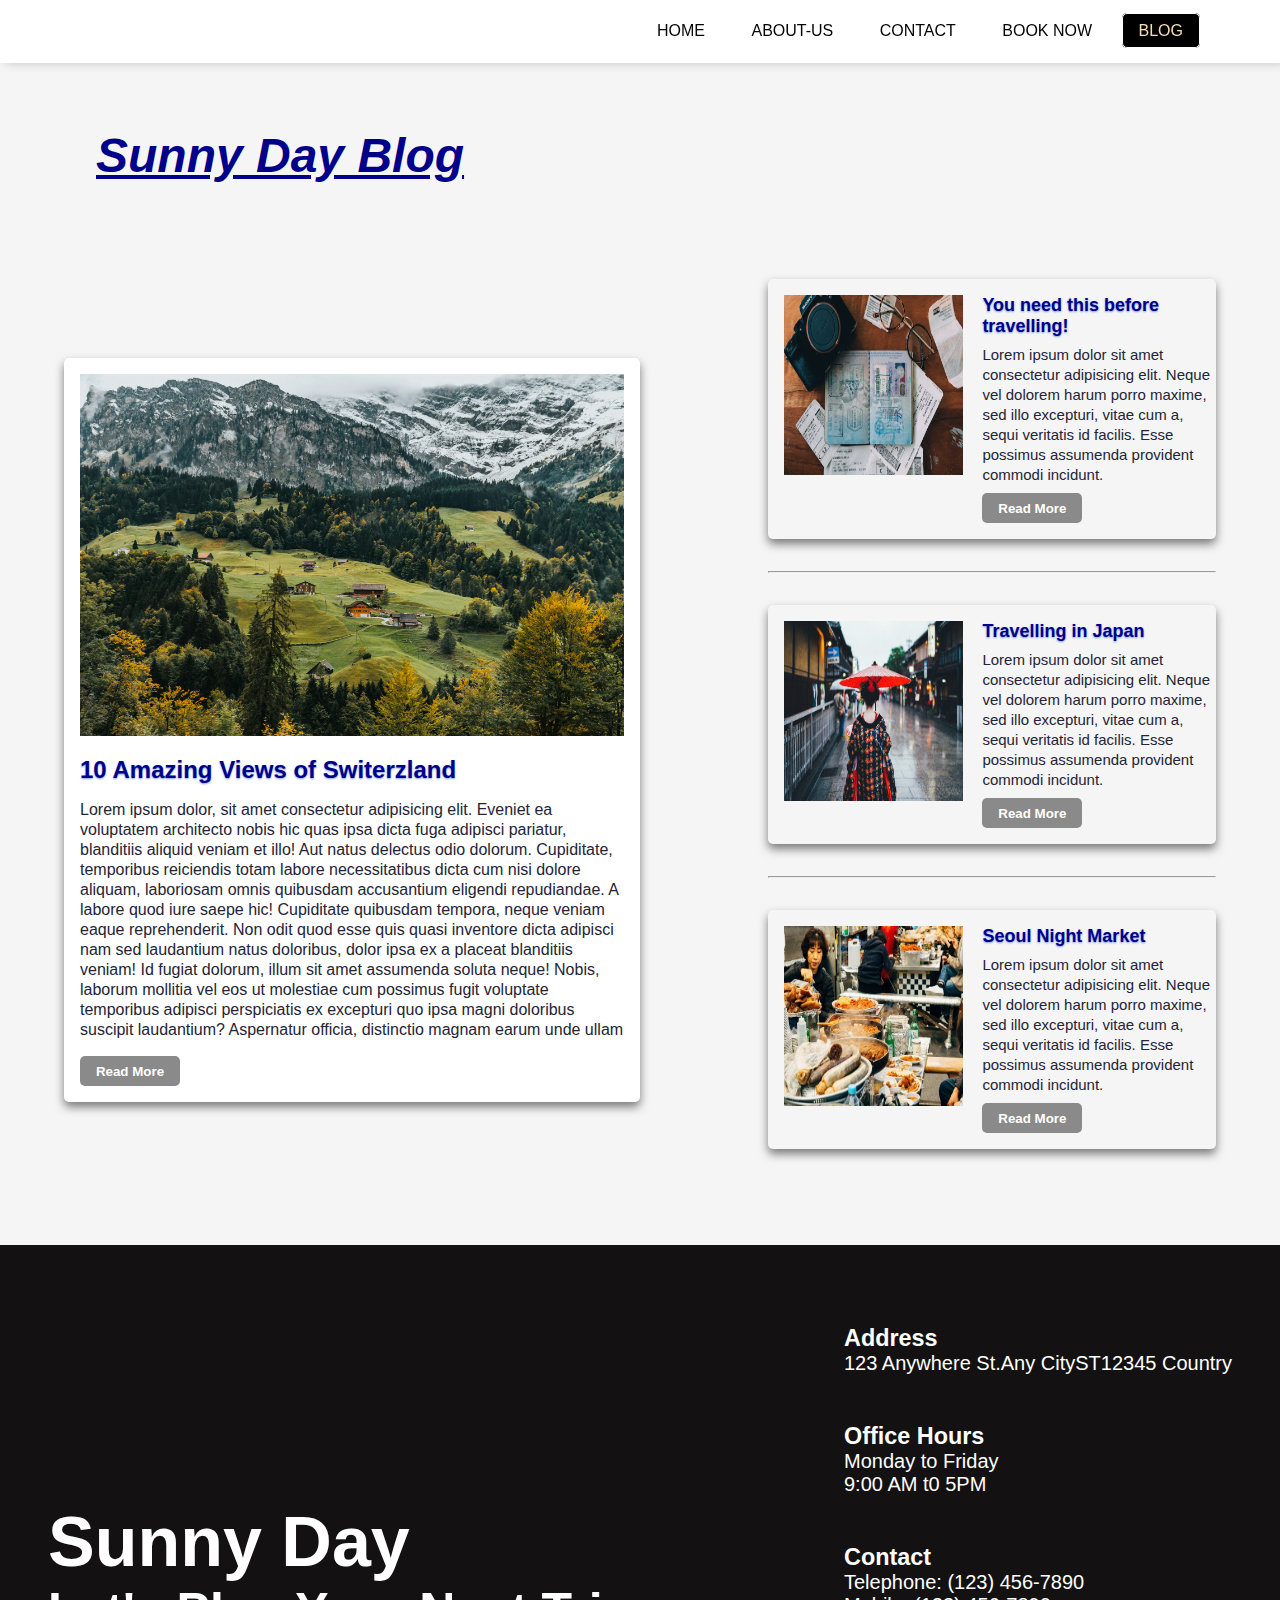
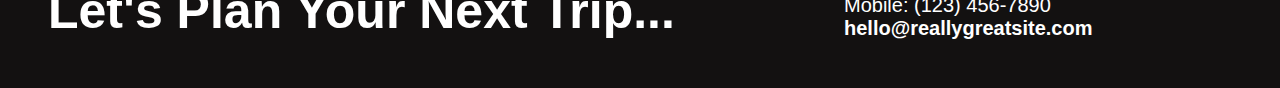
<file: travel_and_tour/blog/blog.html>
<!DOCTYPE html>
<html lang="en">
  <head>
    <meta charset="UTF-8" />
    <meta name="viewport" content="width=device-width, initial-scale=1.0" />
    <title>Blog</title>
    <link rel="stylesheet" href="blog.css" />
    <link rel="stylesheet" href="../index.css" />
    <link rel="stylesheet" href="../book-now/booknow.css" />
    <script></script>
  </head>
  <body>
    <navbar class="nav-bar">
      <ul class="navigation">
        <li><a href="../index.html">Home</a></li>
        <li>
          <a href="../about-us/aboutus.html">About-us</a>
        </li>
        <li><a href="../contact-us/contact.html">Contact</a></li>
        <li><a href="../book-now/booknow.html">Book Now</a></li>
        <li><a class="active-nav" href="blog.html">Blog</a></li>
      </ul>
    </navbar>

    <h1 class="blog-heading"><i>Sunny Day Blog</i></h1>

    <div class="travel-blog-container">
      <div class="blog appears-x">
        <div class="blog-img-container">
          <img src="../assets/blog1.jpg" alt="" />
        </div>
        <h2>10 Amazing Views of Switerzland</h2>
        <p>
          Lorem ipsum dolor, sit amet consectetur adipisicing elit. Eveniet ea
          voluptatem architecto nobis hic quas ipsa dicta fuga adipisci
          pariatur, blanditiis aliquid veniam et illo! Aut natus delectus odio
          dolorum. Cupiditate, temporibus reiciendis totam labore necessitatibus
          dicta cum nisi dolore aliquam, laboriosam omnis quibusdam accusantium
          eligendi repudiandae. A labore quod iure saepe hic! Cupiditate
          quibusdam tempora, neque veniam eaque reprehenderit. Non odit quod
          esse quis quasi inventore dicta adipisci nam sed laudantium natus
          doloribus, dolor ipsa ex a placeat blanditiis veniam! Id fugiat
          dolorum, illum sit amet assumenda soluta neque! Nobis, laborum
          mollitia vel eos ut molestiae cum possimus fugit voluptate temporibus
          adipisci perspiciatis ex excepturi quo ipsa magni doloribus suscipit
          laudantium? Aspernatur officia, distinctio magnam earum unde ullam
        </p>
        <button>Read More</button>
      </div>

      <div class="topics-container fade-in delay">
        <div class="topics">
          <div class="topic">
            <img src="../assets/blog2.jpg" alt="blog2" />
            <div class="about-topic">
              <h2>You need this before travelling!</h2>
              <p>
                Lorem ipsum dolor sit amet consectetur adipisicing elit. Neque
                vel dolorem harum porro maxime, sed illo excepturi, vitae cum a,
                sequi veritatis id facilis. Esse possimus assumenda provident
                commodi incidunt.
              </p>
              <button>Read More</button>
            </div>
          </div>

          <hr />

          <div class="topic">
            <img src="../assets/blog3.jpg" alt="blog3" />
            <div class="about-topic">
              <h2>Travelling in Japan</h2>
              <p>
                Lorem ipsum dolor sit amet consectetur adipisicing elit. Neque
                vel dolorem harum porro maxime, sed illo excepturi, vitae cum a,
                sequi veritatis id facilis. Esse possimus assumenda provident
                commodi incidunt.
              </p>
              <button>Read More</button>
            </div>
          </div>

          <hr />

          <div class="topic">
            <img src="../assets/blog4.jpg" alt="blog2" />
            <div class="about-topic">
              <h2>Seoul Night Market</h2>
              <p>
                Lorem ipsum dolor sit amet consectetur adipisicing elit. Neque
                vel dolorem harum porro maxime, sed illo excepturi, vitae cum a,
                sequi veritatis id facilis. Esse possimus assumenda provident
                commodi incidunt.
              </p>
              <button>Read More</button>
            </div>
          </div>
        </div>
      </div>
    </div>

    <footer>
      <div class="footer-img-div">
        <h2>Sunny Day</h2>
        <h1>Let's Plan Your Next Trip...</h1>
      </div>
      <div class="footer-contact">
        <div class="footer-address">
          <h3>Address</h3>
          <p>123 Anywhere St.Any CityST12345 Country</p>
        </div>
        <div class="footer-office-hour">
          <h3>Office Hours</h3>
          <p>Monday to Friday</p>
          <p>9:00 AM t0 5PM</p>
        </div>
        <div class="footer-contact">
          <h3>Contact</h3>
          <p>Telephone: (123) 456-7890</p>
          <p>Mobile: (123) 456-7890</p>
          <p><b>hello@reallygreatsite.com</b></p>
        </div>
      </div>
    </footer>
  </body>
</html>
</file>
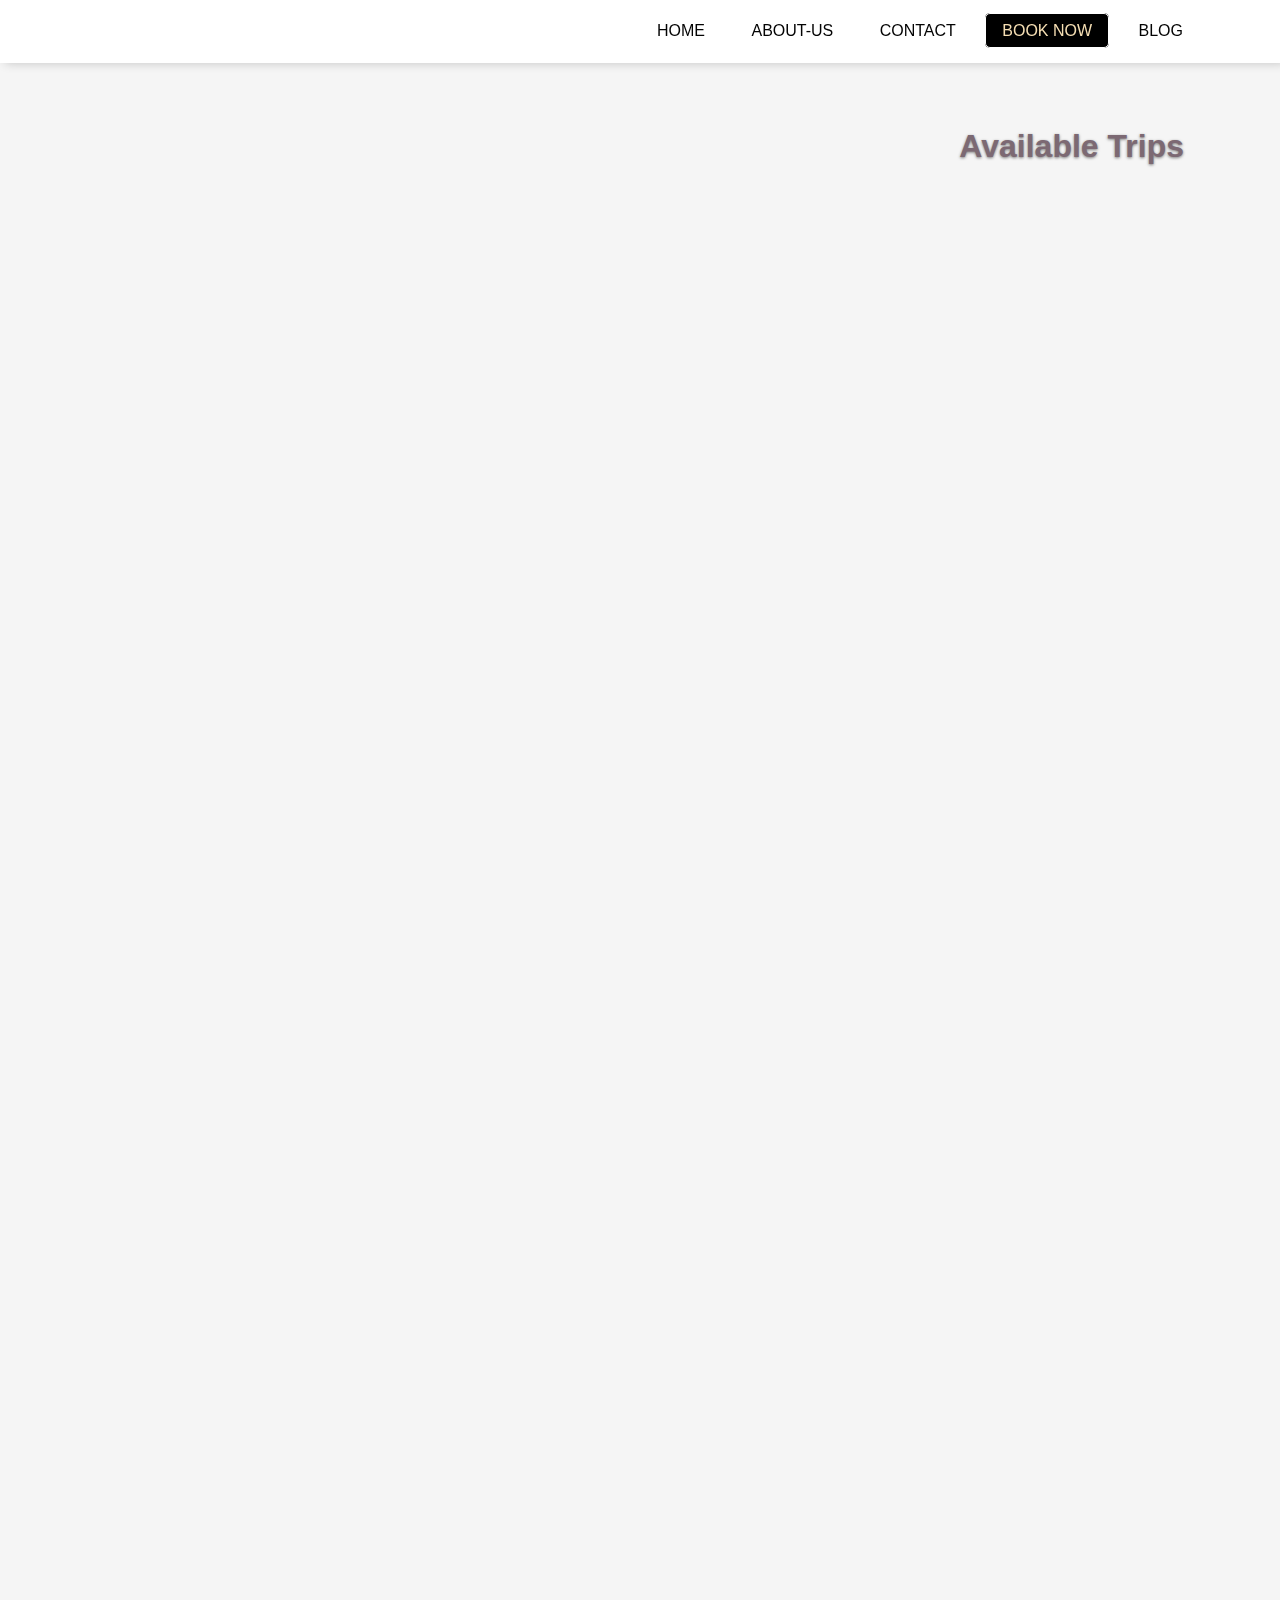
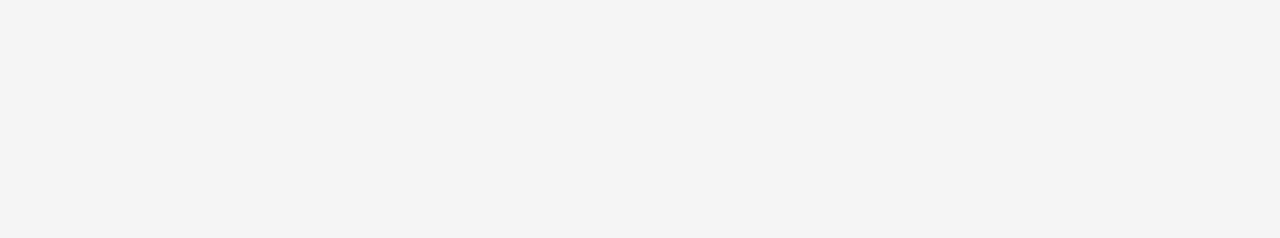
<file: travel_and_tour/book-now/booknow.html>
<!DOCTYPE html>
<html lang="en">
  <head>
    <meta charset="UTF-8" />
    <meta name="viewport" content="width=device-width, initial-scale=1.0" />
    <title>Booking</title>
    <link rel="stylesheet" href="booknow.css" />
    <link rel="stylesheet" href="../index.css" />
  </head>
  <body>
    <navbar class="nav-bar">
      <ul class="navigation">
        <li><a href="../index.html">Home</a></li>
        <li>
          <a href="../about-us/aboutus.html">About-us</a>
        </li>
        <li><a href="../contact-us/contact.html">Contact</a></li>
        <li><a class="active-nav" href="booknow.html">Book Now</a></li>
        <li><a href="../blog/blog.html">Blog</a></li>
      </ul>
    </navbar>

    <h1 class="available-trips-header">Available Trips</h1>
    <div class="book_trips">
      <div class="trip transform-X">
        <div class="trip_img-div">
          <img src="../assets/Trip-bngkok.jpg" alt="bangkok" />
        </div>
        <div class="trip-infos">
          <div class="infos">
            <h2>Bangkok</h2>
            <ul>
              <li>Round trip airfare</li>
              <li>4D/3N Twin share room</li>
              <li>Half board meals</li>
              <li>Guided nature tour</li>
              <li>Welcome drink</li>
            </ul>
            <h3>$999</h3>
          </div>
          <div class="book-btn">
            <a href="../booking/booking.html">View More</a>
          </div>
        </div>
      </div>

      <div class="trip transform-X delay1">
        <div class="trip_img-div">
          <img src="../assets/Vietnam1.jpg" alt="bangkok" />
        </div>
        <div class="trip-infos">
          <div class="infos">
            <h2>Vietnam</h2>
            <ul>
              <li>Round trip airfare</li>
              <li>4D/3N Twin share room</li>
              <li>Half board meals</li>
              <li>Guided nature tour</li>
              <li>Welcome drink</li>
            </ul>
            <h3>$999</h3>
          </div>
          <div class="book-btn">
            <a href="../booking/booking.html">View More</a>
          </div>
        </div>
      </div>

      <div class="trip transform-X delay2">
        <div class="trip_img-div">
          <img src="../assets/singapore.jpg" alt="bangkok" />
        </div>
        <div class="trip-infos">
          <div class="infos">
            <h2>singapore</h2>
            <ul>
              <li>Round trip airfare</li>
              <li>4D/3N Twin share room</li>
              <li>Half board meals</li>
              <li>Guided nature tour</li>
              <li>Welcome drink</li>
            </ul>
            <h3>$1000</h3>
          </div>
          <div class="book-btn">
            <a href="../booking/booking.html">View More</a>
          </div>
        </div>
      </div>

      <div class="trip transform-X delay3">
        <div class="trip_img-div">
          <img src="../assets/Trip-seoul.jpg" alt="bangkok" />
        </div>
        <div class="trip-infos">
          <div class="infos">
            <h2>Seoul</h2>
            <ul>
              <li>Round trip airfare</li>
              <li>4D/3N Twin share room</li>
              <li>Half board meals</li>
              <li>Guided nature tour</li>
              <li>Welcome drink</li>
            </ul>
            <h3>$2000</h3>
          </div>
          <div class="book-btn">
            <a href="../booking/booking.html">View More</a>
          </div>
        </div>
      </div>

      <div class="trip transform-X delay4">
        <div class="trip_img-div">
          <img src="../assets/Trip-tokoyo.jpg" alt="bangkok" />
        </div>
        <div class="trip-infos">
          <div class="infos">
            <h2>Tokoyo</h2>
            <ul>
              <li>Round trip airfare</li>
              <li>4D/3N Twin share room</li>
              <li>Half board meals</li>
              <li>Guided nature tour</li>
              <li>Welcome drink</li>
            </ul>
            <h3>$3000</h3>
          </div>
          <div class="book-btn">
            <a href="../booking/booking.html">View More</a>
          </div>
        </div>
      </div>
    </div>
  </body>
</html>
</file>
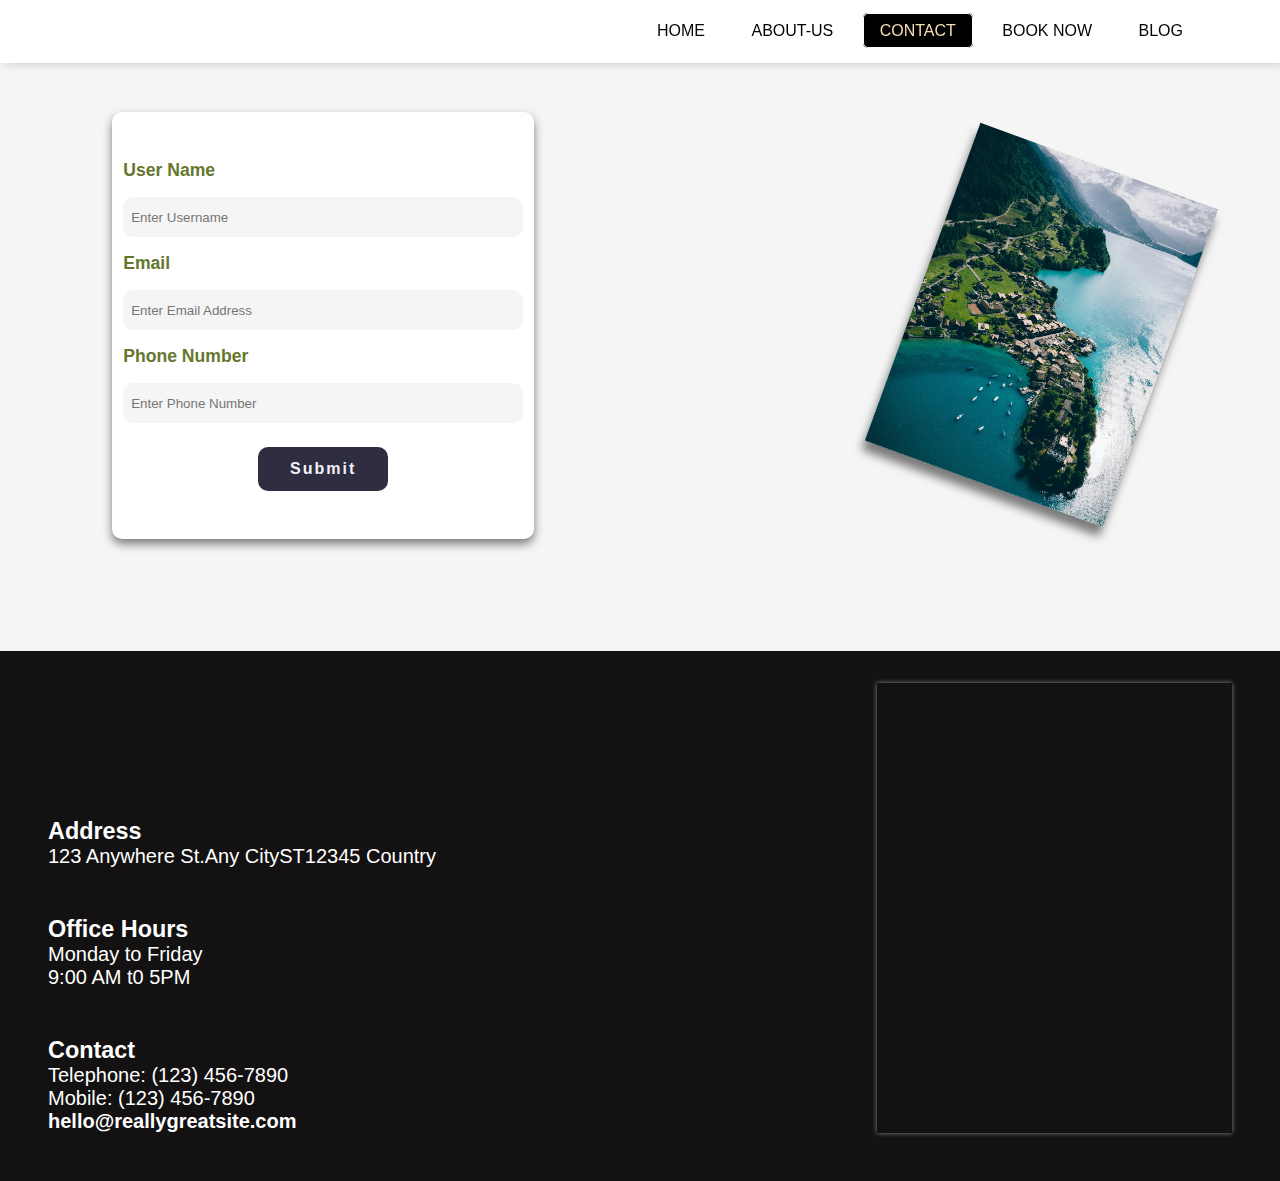
<file: travel_and_tour/contact-us/contact.html>
<!DOCTYPE html>
<html lang="en">
  <head>
    <meta charset="UTF-8" />
    <meta name="viewport" content="width=device-width, initial-scale=1.0" />
    <title>Contact</title>
    <link rel="stylesheet" href="contact.css" />
    <link rel="stylesheet" href="../index.css" />
  </head>
  <body>
    <navbar class="nav-bar">
      <ul class="navigation">
        <li><a href="../index.html">Home</a></li>
        <li>
          <a href="../about-us/aboutus.html">About-us</a>
        </li>
        <li><a class="active-nav" href="contact.html">Contact</a></li>
        <li><a href="../book-now/booknow.html">Book Now</a></li>
        <li><a href="../blog/blog.html">Blog</a></li>
      </ul>
    </navbar>

    <div class="contact_input">
      <form class="contact_input_form">
        <div class="input_container">
          <label for="user-name">User Name</label>
          <input
            type="text"
            id="user-name"
            name="user-name"
            placeholder="Enter Username"
          />
          <label for="email">Email</label>
          <input
            type="email"
            id="email"
            name="email"
            placeholder="Enter Email Address"
          />
          <label for="phone">Phone Number</label>
          <input
            type="text"
            id="phone"
            name="phone"
            placeholder="Enter Phone Number"
          />
        </div>
        <button type="submit" class="contact_submit-btn">Submit</button>
      </form>
      <div class="contact_img-container">
        <img
          class="img1 appears-y"
          src="../assets/contact.jpg"
          alt="contact-img"
        />
        <img
          class="img2 appears-x"
          src="../assets/contact1.jpg"
          alt="contact-img"
        />
      </div>
    </div>

    <footer class="about-us-footer">
      <div class="footer-contact">
        <div class="footer-address">
          <h3>Address</h3>
          <p>123 Anywhere St.Any CityST12345 Country</p>
        </div>
        <div class="footer-office-hour">
          <h3>Office Hours</h3>
          <p>Monday to Friday</p>
          <p>9:00 AM t0 5PM</p>
        </div>
        <div class="footer-contact">
          <h3>Contact</h3>
          <p>Telephone: (123) 456-7890</p>
          <p>Mobile: (123) 456-7890</p>
          <p><b>hello@reallygreatsite.com</b></p>
        </div>
      </div>

      <div class="footer-map-div">
        <iframe
          src="https://www.google.com/maps/embed?pb=!1m18!1m12!1m3!1d3819.185854898509!2d96.12825917580264!3d16.817133518981176!2m3!1f0!2f0!3f0!3m2!1i1024!2i768!4f13.1!3m3!1m2!1s0x30c1eb358e2a14a7%3A0xaa7164fd3518cdc0!2sTime%20City!5e0!3m2!1sen!2smm!4v1718364399887!5m2!1sen!2smm"
          width="600"
          height="450"
          style="border: 0"
          allowfullscreen=""
          loading="lazy"
          referrerpolicy="no-referrer-when-downgrade"
        ></iframe>
      </div>
    </footer>
  </body>
</html>
</file>
<file: travel_and_tour/blog/blog.css>
body {
  background-color: whitesmoke;
}

.blog-heading {
  padding: 8rem 6rem 2rem 6rem;
  font-size: 3rem;
  color: darkblue;
  text-decoration: underline;
}

.travel-blog-container {
  display: flex;
  justify-content: center;
  align-items: center;
}

.blog {
  padding: 1rem;
  margin: 4rem;
  max-width: 45%;
  display: flex;
  flex-direction: column;
  background-color: white;
  justify-content: center;
  gap: 1rem;
  border-radius: 5px;
  box-shadow: 0 5px 10px rgba(0, 0, 0, 0.5);
}
.blog h2,
.topics-container h2 {
  color: darkblue;
  text-shadow: 0 1px 2px rgba(6, 68, 192, 0.5);
}

.blog p,
.topics-container p {
  color: rgb(36, 36, 54);
  line-height: 20px;
}
.blog-img-container {
  width: 100%;
}
.blog-img-container img {
  width: 100%;
}

.topics-container {
  display: flex;
  flex-direction: column;
  flex-direction: 1fr;
  margin: 4rem 4rem;
}

.topics {
  margin-bottom: 2rem;
  display: flex;
  flex-direction: column;
  gap: 2rem;
}

.topic {
  display: flex;
  width: 100%;
  justify-content: flex-start;
  align-items: flex-start;
  border-radius: 5px;
  overflow: hidden;
  gap: 0.2rem;
  box-shadow: 0 5px 10px rgba(0, 0, 0, 0.5);
}
.topic img {
  width: 40%;
  height: 180px;
  margin: 1rem;
}

.about-topic {
  flex: 3;
  display: flex;
  flex-direction: column;
  justify-content: space-between;
  align-items: flex-start;
  gap: 0.5rem;
  padding: 1rem 0;
}
.about-topic h2 {
  font-size: 18px;
}
.about-topic p {
  font-size: 15px;
}
button {
  width: 100px;
  height: 30px;
  border: none;
  color: white;
  background-color: rgb(138, 138, 138);
  border-radius: 5px;
}
</file>
<file: travel_and_tour/index.css>
* {
  box-sizing: border-box;
  padding: 0;
  margin: 0;
}
:root {
  --header-color: #65772e;
}
body {
  font-family: sans-serif;
  scroll-behavior: smooth;
}
.section__padding {
  padding: 4rem 6rem;
}
button {
  cursor: pointer;
  font-weight: bold;
}
svg {
  width: 30px;
  cursor: pointer;
}
a {
  text-decoration: none;
}
header {
  background: url(./assets/header-bg.jpg);
  background-size: cover;
  background-position: center;

  height: 100vh;
  display: flex;
  flex-direction: column;
  align-items: center;
  justify-content: center;
  box-shadow: 0 0 10px rgba(0, 0, 0, 0.5);
}
.app__home {
  position: relative;
}
.nav-bar {
  width: 100%;
  display: flex;
  justify-content: flex-end;
  align-items: center;
  box-shadow: 5px 0 10px rgba(0, 0, 0, 0.2);
  position: fixed;
  top: 0;
  z-index: 1;
  background-color: white;
}
.navigation {
  display: flex;
  width: 50%;
  justify-content: space-between;
  align-items: center;
  padding: 1.4rem 5rem 1.4rem 0;
}

.navigation li {
  list-style: none;
}

.navigation li a {
  font-size: 16px;
  text-decoration: none;
  color: rgb(3, 3, 3);
  text-transform: uppercase;
  border-radius: 5px;
  padding: 0.5rem 1rem;
  border: 1px solid white;
}
.navigation li a.active-nav,
.navigation li a.active-nav:hover {
  color: wheat;
  background-color: black;
}

.navigation li a:hover {
  border: 1px solid wheat;
  background-color: rgb(223, 219, 219);
}
.home_headings {
  display: flex;
  flex-direction: column;
  gap: 6rem;
}
.home_headings-headers {
  display: flex;
  flex-direction: column;
  text-align: center;
  color: white;
}

.home_headings-headers h2 {
  font-size: 55px;
  line-height: 70px;
  text-shadow: 0 0 10px rgba(0, 0, 0, 0.5);
}

.home_headings-headers h1 {
  font-size: 80px;
  text-shadow: 0 0 10px rgba(0, 0, 0, 0.5);
  line-height: 95px;
}

.home_headings-headers h3 {
  font-size: 30px;
  line-height: 95px;
  text-shadow: 0 0 10px rgba(0, 0, 0, 0.5);
}
.home_headings-headers_btn-container {
  width: 100%;
  display: flex;
  justify-content: center;
}

.packages-btn {
  padding: 1rem 2rem;
  letter-spacing: 5px;
  border-radius: 4px;
  border: none;
  background-color: whitesmoke;
  box-shadow: 0 0 10px rgba(0, 0, 0, 0.5);
}

.home-section {
  display: flex;
  flex-direction: column;
  padding: 1rem 5rem;
  box-shadow: 0 0 10px rgba(0, 0, 0, 0.5);
  background-color: whitesmoke;
}

.home_view-packages-container {
  display: flex;
  margin: 6rem 0;
  box-shadow: 5px 0 10px rgba(0, 0, 0, 0.7);
}
.home_view-packages-container_info {
  flex: 1;
  display: flex;
  flex-direction: column;
  padding: 2rem 4rem;
}

.home_view-packages-container_info h1 {
  font-size: 2.1rem;
  line-height: 80px;
  color: var(--header-color);
  font-weight: 700;
}
.home_view-packages-container_info p {
  font-family: Arial, Helvetica, sans-serif;
  font-size: 1.1rem;
  line-height: 30px;
  margin: 1.5rem 0;
}
.home_view-packages-container-img {
  flex: 2;
  display: flex;
  justify-content: center;
  align-items: center;
}
.home_view-packages-container_info-button-container {
  display: flex;
  justify-content: flex-start;
  gap: 4rem;
  margin: 1rem 0;
}

.home_view-packages-container_info-button-container button {
  padding: 0.9rem 1.5rem;
  font-size: 15px;
}

button:hover {
  opacity: 0.7;
}

.latest-promo-btn {
  background-color: black;
  color: wheat;
  border: 1px solid black;
  word-spacing: 2px;
  border-radius: 5px;
  font-weight: bold;
}

.home_view-packages-container_info-socials {
  display: flex;
  justify-content: flex-start;
  align-items: center;
}

.home_view-packages-container_info-socials svg {
  margin-right: 2rem;
}

.home_view-packages-container-img img {
  max-width: 700px;
}

.home_promotion-section {
  display: flex;
  justify-content: center;
  align-items: center;
  flex-direction: column;
  padding: 4rem 6rem;
}

.home_promotion-section h1 {
  font-size: 45px;
  margin: 2rem 0;
  color: var(--header-color);
}

.home_promotion-section-promo_container {
  display: flex;
  width: 100%;
  justify-content: space-between;
  margin: 2.5rem 0;
}

.promotions {
  flex-direction: 1;
  display: flex;
  flex-direction: column;
  justify-content: flex-start;
  align-items: flex-start;
  background-color: rgb(248, 250, 247);
  padding-bottom: 1.5rem;
  width: 30%;
  overflow: hidden;
  border-radius: 10px;
  box-shadow: 0 0 10px rgba(0, 0, 0, 0.3);
  transition: 0.5s ease-in-out;
}

.promotions:hover {
  transform: scale(1.1);
}

.img-div-thailand {
  flex: 2;
  background: url(./assets/thailand1.jpg);
  background-size: cover;
  width: 100%;
  padding-top: 10rem;
  padding-left: 1rem;
  color: rgb(255, 255, 255);
  text-shadow: 0 0 10px rgba(0, 0, 0, 0.5);
}

.img-div-vietnam {
  flex: 2;
  background: url(./assets/Vietnam1.jpg);
  background-size: cover;
  background-position: center;
  width: 100%;
  padding-top: 10rem;
  padding-left: 1rem;
  color: rgb(255, 255, 255);
  text-shadow: 0 0 10px rgba(0, 0, 0, 0.5);
}

.img-div-singapore {
  flex: 2;
  background: url(./assets/singapore.jpg);
  background-size: cover;
  width: 100%;
  padding-top: 10rem;
  padding-left: 1rem;
  color: rgb(255, 255, 255);
  text-shadow: 0 0 10px rgba(0, 0, 0, 0.5);
}

.promotions__ul {
  width: 100%;
  display: flex;
  justify-content: flex-start;
  padding: 1.8rem;
}

.promotions__ul li {
  margin: 0.8rem;
  font-weight: bold;
}

.promotions button {
  margin-left: 1.8rem;
  padding: 0.5rem 1rem;
}

.home_service-section {
  padding: 10rem 0;
  display: flex;
  flex-direction: column;
  justify-content: center;
  align-items: center;
}

.home_service-section h1 {
  font-size: 40px;
  margin-bottom: 4em;
  color: var(--header-color);
  text-shadow: 5px 0 10px rgba(0, 0, 0, 0.2);
}

.home_service-section_services-containers {
  display: flex;
  flex-direction: row;
  width: 100%;
  flex-wrap: wrap;
  align-items: center;
  justify-content: center;
  margin: 0;
}
.service-container {
  display: flex;
  max-width: 40%;
  align-items: flex-start;
  margin-bottom: 2rem;
  margin-right: 1rem;
  gap: 1rem;
  background-color: rgb(240, 243, 245);
  transition: 0.1s ease-in;
  box-shadow: 5px 0 10px rgba(0, 0, 0, 0.3);
}

.service-container-img {
  width: 400px;
  height: 165px;
  display: flex;
}
.home_service-section_services-containers img {
  width: 100%;
  height: 100%;
}

.service-info {
  padding: 1rem;
}

.service-info h3 {
  font-size: 25px;
  margin-bottom: 1rem;
}

.service-info p {
  font-size: 1.1rem;
  line-height: 30px;
}

footer {
  display: flex;
  align-items: flex-end;
  justify-content: space-between;
  background: rgb(19, 17, 17);
  background-position: center;
  background-size: cover;
  padding: 2rem 3rem 3rem 3rem;
  color: white;
  overflow-y: hidden;
}

.footer-img-div h2 {
  font-size: 70px;
}

.footer-img-div h1 {
  font-size: 50px;
}

.footer-contact div {
  margin-top: 3rem;
  font-size: 20px;
}

.puff-in-center {
  -webkit-animation: puff-in-center 0.7s cubic-bezier(0.47, 0, 0.745, 0.715)
    both;
  animation: puff-in-center 0.7s cubic-bezier(0.47, 0, 0.745, 0.715) both;
}

@-webkit-keyframes puff-in-center {
  0% {
    -webkit-transform: scale(2);
    transform: scale(2);
    -webkit-filter: blur(4px);
    filter: blur(4px);
    opacity: 0;
  }
  100% {
    -webkit-transform: scale(1);
    transform: scale(1);
    -webkit-filter: blur(0px);
    filter: blur(0px);
    opacity: 1;
  }
}
@keyframes puff-in-center {
  0% {
    -webkit-transform: scale(2);
    transform: scale(2);
    -webkit-filter: blur(4px);
    filter: blur(4px);
    opacity: 0;
  }
  100% {
    -webkit-transform: scale(1);
    transform: scale(1);
    -webkit-filter: blur(0px);
    filter: blur(0px);
    opacity: 1;
  }
}

.fade-in {
  animation: fade-in 2.5s forwards;
}
@keyframes fade-in {
  0% {
    opacity: 0;
    transform: scale(0);
  }
  60% {
    opacity: 0.5;
  }
  100% {
    opacity: 1;
    transform: scale(1);
  }
}

.appears-y {
  animation: appears-y 1.5s forwards;
}
@keyframes appears-y {
  0% {
    opacity: 0;
    transform: translateY(-500px);
  }

  100% {
    opacity: 1;
    transform: translateY(0px);
  }
}

.appears-x {
  animation: appears-x 3s forwards;
}

@keyframes appears-x {
  0% {
    opacity: 0;
  }

  100% {
    opacity: 1;
  }
}

.delay3s {
  animation-delay: 3s;
}
</file>
<file: travel_and_tour/book-now/booknow.css>
body {
  background-color: whitesmoke;
}
.available-trips-header {
  padding: 8rem 6rem;
  text-align: right;
  color: #7c6973;
  text-shadow: 0 1px 3px rgba(0, 0, 0, 0.5);
}
.book_trips {
  display: flex;
  flex-direction: column;
  width: 100%;
}

.trip {
  display: flex;
  justify-content: flex-start;
  flex-direction: row;
  margin: 0 12rem;
  width: 70%;
  box-shadow: 0 0 10px rgba(0, 0, 0, 0.4);
  margin-bottom: 5rem;
  transform: translateX(-1000px);
  opacity: 0;
}

.trip_img-div {
  flex: 1;
  display: flex;
  justify-content: center;
  align-items: center;
}

.trip_img-div img {
  width: 100%;
}
.trip-infos {
  flex: 3;
  background-color: white;
  display: flex;
}
.infos {
  flex: 3;
  display: flex;
  flex-direction: column;
  justify-content: space-between;
  padding-top: 3rem;
  padding-bottom: 1rem;
  padding-left: 3rem;
  position: relative;
}
.infos h2 {
  position: absolute;
  top: -24px;
  font-size: 2.5rem;
  letter-spacing: 5px;
  color: darkblue;
  text-shadow: 0 0 5px rgba(0, 0, 0, 0.5);
  text-transform: uppercase;
}
.infos h3 {
  font-size: 1.5rem;
  letter-spacing: 1px;
}
.infos ul {
  display: flex;
  flex-direction: column;
  gap: 0.5rem;
  font-size: 1.1rem;
  letter-spacing: 1.1px;
}
.book-btn {
  flex: 1;
  display: flex;
  justify-content: center;
  align-items: flex-end;
  padding-bottom: 1rem;
}

.book-btn a {
  width: 90%;
  color: white;
  font-size: 1rem;
  padding: 0.8rem;

  border: none;
  box-shadow: 0 0 5px rgba(0, 0, 0, 0.5);
  cursor: pointer;
  background-color: #2f2e41;
  text-align: center;
  border-radius: 5px;
}

.transform-X {
  animation: transform-X 2s ease forwards;
}
.delay1 {
  animation-delay: 1s;
}

.delay2 {
  animation-delay: 2s;
}

.delay3 {
  animation-delay: 3s;
}

.delay4 {
  animation-delay: 4s;
}

@keyframes transform-X {
  0% {
    transform: translateX(-1000px);
    opacity: 0;
  }
  100% {
    transform: translateX(0);
    opacity: 1;
  }
}
</file>
<file: travel_and_tour/contact-us/contact.css>
input {
  width: 400px;
  height: 40px;
  border-radius: 10px;
  outline: none;
  border: none;
  padding: 0 0.5rem;
  background-color: whitesmoke;
}
label {
  font-size: 1.1rem;
  font-weight: bold;
  color: var(--header-color);
}

.contact_input {
  padding: 7rem;
  display: flex;
  background-color: whitesmoke;
  align-items: center;
  justify-content: space-evenly;
}
.contact_input_form {
  background-color: white;
  display: flex;
  flex-direction: column;
  width: 40%;
  justify-content: center;
  align-items: center;
  gap: 1.5rem;
  padding: 3rem 2rem;
  border-radius: 10px;
  box-shadow: 0 5px 10px rgba(0, 0, 0, 0.5);
}
button.contact_submit-btn {
  padding: 0.8rem 2rem;
  border-radius: 10px;
  border: none;
  letter-spacing: 2px;
  font-size: 1rem;
  color: #f2f1f7;
  background-color: #2f2e41;
}
.input_container {
  display: flex;
  flex-direction: column;
  gap: 1rem;
}
.contact_img-container {
  width: 100%;
  display: flex;
  justify-content: flex-end;
  position: relative;
}

.contact_img-container img {
  width: 40%;
  transition: 0.5s ease;
  box-shadow: 0 10px 10px rgba(0, 0, 0, 0.5);
  opacity: 1;
}
.img1 {
  transform: translateY(-500px);
}

.img2 {
  transform: rotate(20deg);
}

.footer-map-div {
  width: 30%;
  display: flex;
  justify-content: center;
  align-items: center;
  box-shadow: 0 0 5px rgb(138, 137, 137);
}
iframe {
  width: 100%;
}
</file>
